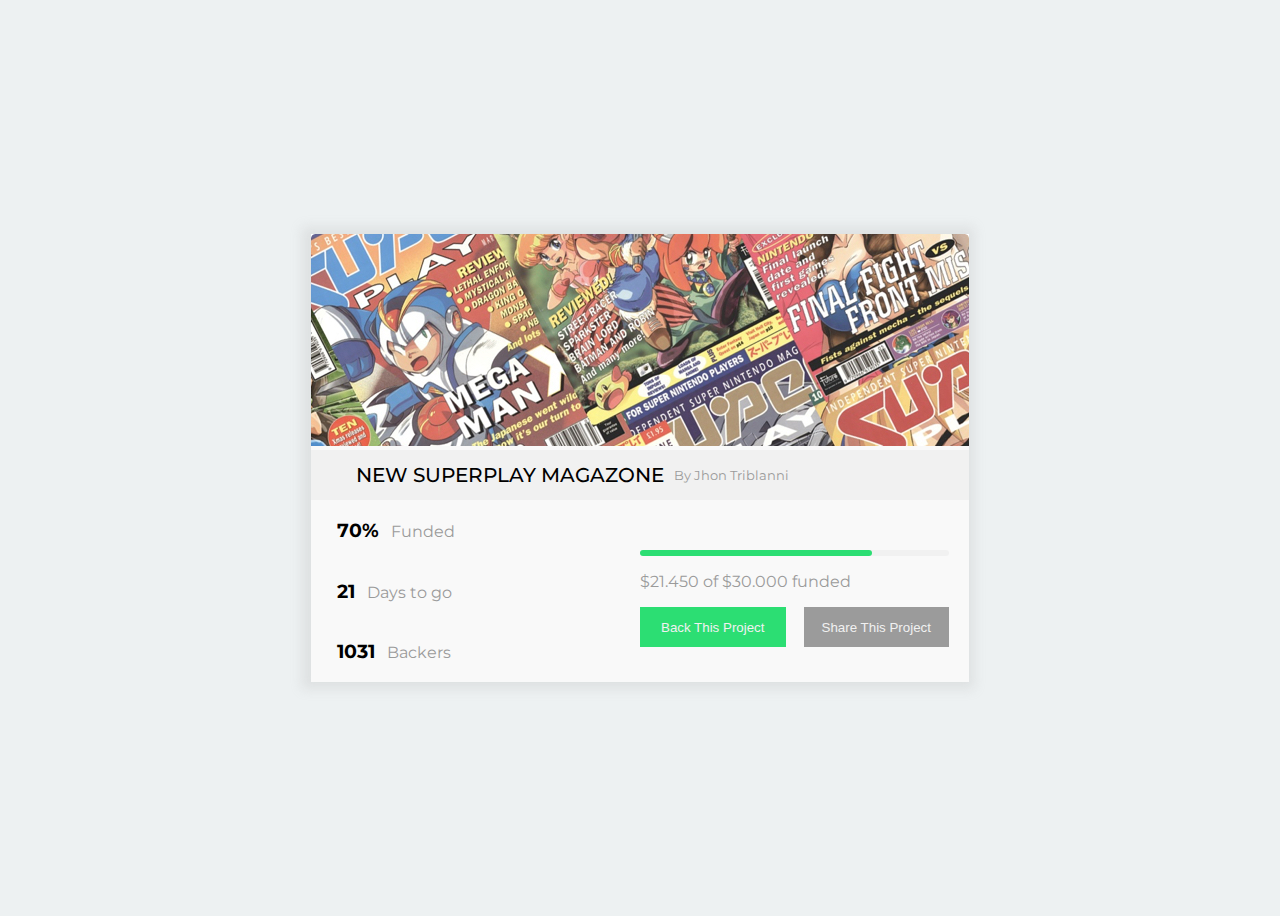
<file: index.html>
<!DOCTYPE html>
<html lang="en">
<head>
    <link rel="preconnect" href="https://fonts.googleapis.com">
<link rel="preconnect" href="https://fonts.gstatic.com" crossorigin>
<link href="https://fonts.googleapis.com/css2?family=Montserrat:ital,wght@0,100..900;1,100..900&display=swap" rel="stylesheet">
    <meta charset="UTF-8">
    <meta name="viewport" content="width=device-width, initial-scale=1.0">
    <title>Document</title>
    <link rel="stylesheet" href="index.css">
</head>
<body>
    <div class="menu">
        <div class="img-menu">
            <img src="./icons/card-header.jpg" alt="test">
        </div>
                <div class="text-menu">
                    <h3>NEW SUPERPLAY MAGAZONE </h3>
                    <p>By Jhon Triblanni</p>
                </div>
                <div class="all-content">
                    <div class="complete-record">
                        <div class="records">
                            <h3>70%</h3>
                            <p> Funded</p>
                        </div>
                        <div class="records">
                            <h3>21</h3>
                            <p>Days to go</p>
                        </div>
                        
                        <div class="records">
                            <h3>1031</h3>
                            <p>Backers</p>
                        </div>
                    </div>
                    <div class="Caracter">
                        <div class="progress">
                            <div class="progress-bar">
                                <div class="bar"></div>
                            </div>
                            <p>$21.450 of $30.000 funded</p>
                        </div>
                        <div class="buttonn">
                            <button class="Primary-button">
                              Back This Project
                            </button>
                            <button class="Secondary-button">
                               Share This Project 
                            </button>
                        </div>
                    </div>  
                </div>
    </div>
</body>
</html>
</file>
<file: index.css>
:root {
    --primary: rgb(44, 222, 115);
    --lightest: rgb(249, 249, 249);
    --light: rgb(241, 241, 241);
    --Mid: rgb(207, 207, 207);
    --Dark: rgb(155, 155, 155);
    --Darkest: rgb(44, 44, 44);
}

body {
    background-color: rgb(237, 241, 242);
    font-family: 'Montserrat';
    height: 100vh;
    display: flex;
    justify-content: center;
    align-items: center;
}

.menu {
    display: grid;
    justify-content: center;
    background-color: var(--lightest);
    margin-left: 15px;
    margin-right: 15px;
    -webkit-box-shadow: -2px 0px 11px 7px rgba(176,176,176,0.24);
    -moz-box-shadow: -2px 0px 11px 7px rgba(176,176,176,0.24);
    box-shadow: -2px 0px 11px 7px rgba(176,176,176,0.24);
    transition: all .2s ease-in-out;
    cursor: pointer;
}
.menu:hover{
    transform: scale(1.1);
}
.text-menu {
    display: flex;
    align-items: center;
    height: 50px;
    background-color: var(--light);
}

.text-menu h3 {
    margin-left: 45px;
    font-size: 20px;
    font-weight: 500;
}

.text-menu p {
    font-size: 13px;
    margin-left: 10px;
    color: var(--Dark);
}

.records {
    display: flex;
    flex-direction: row;
    width: 40%;
    height: auto;
    margin-left: 26px;
}

.records h3 {
    display: flex;
}

.records p {
    margin-left: 12px;
    margin-top: 22px;
    text-align: center;
    justify-content: center;
    align-items: center;
    color: var(--Dark);
}

.all-content {
    display: flex;
}

.Caracter {
    display: flex;
    flex-direction: column;
    text-align: center;
    width: 200px;
    height: 100px;
    margin-top: 50px;
}

.complete-record,
.Caracter {
    flex: 1;
    /* Toma igual espacio dentro del contenedor */
    margin-right: 20px;
    /* Espacio entre los elementos */
}

.progress p {
    text-align: start;
    color: var(--Dark);
}

.progress-bar {
    width: 100%;
    height: 6px;
    background: var(--light);
    border-radius: 5px;

}

.progress-bar .bar {
    background-color: var(--primary);
    width: 75%;
    height: 100%;
    border-radius: 5px;

}

.buttonn {
    display: flex;
    flex-direction: row;
}

.buttonn button {
    color: var(--light);
    width: 180px;
    height: 40px;
    border: 0;
}

.Primary-button {
    border-radius: 2;
    background: var(--primary);
}

.Secondary-button {
    margin-left: 18px;
    background: var(--Dark);
}
</file>
